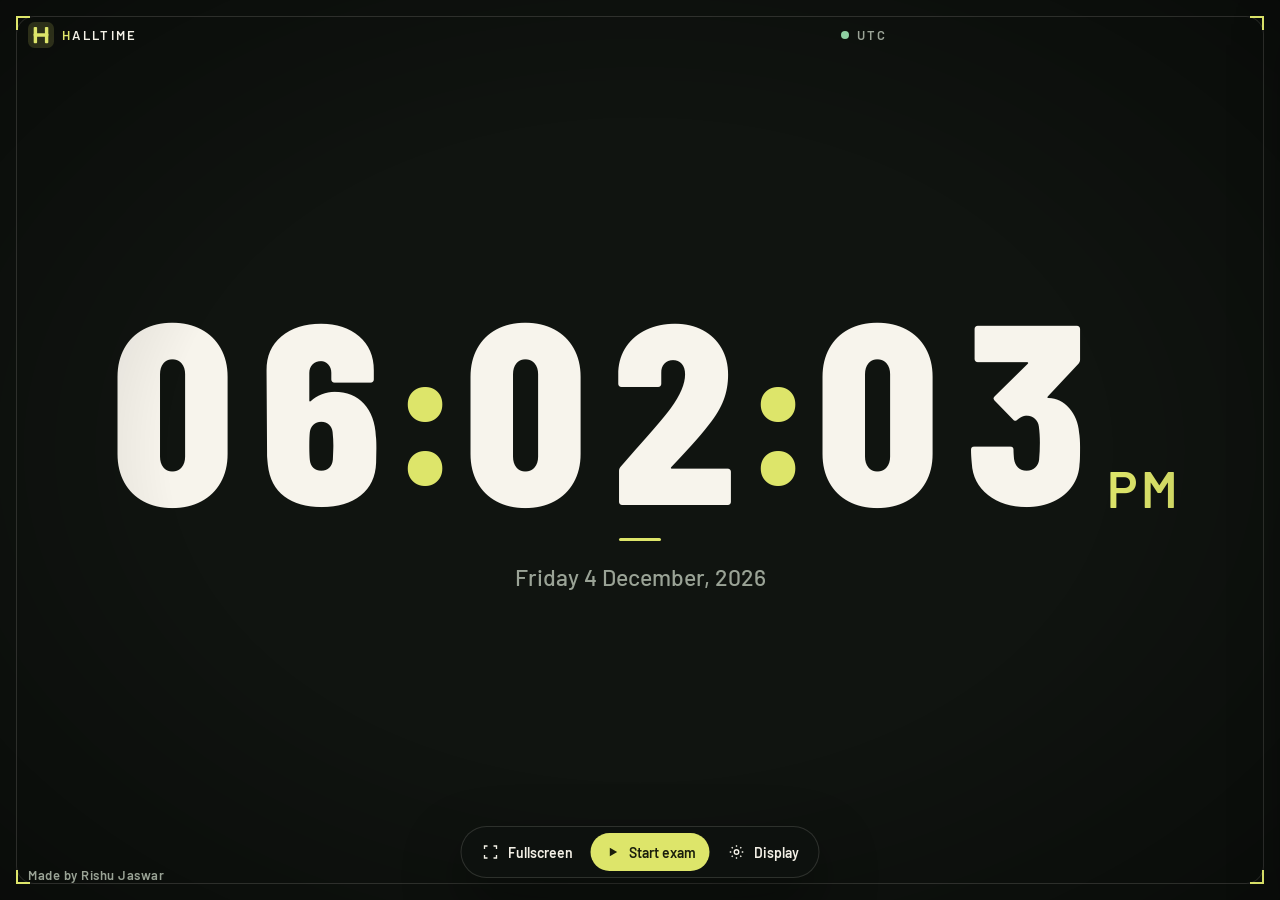
<file: index.html>
<!DOCTYPE html>
<html lang="en" data-theme="blackboard">
<head>
  <meta charset="UTF-8">
  <meta name="viewport" content="width=device-width, initial-scale=1, viewport-fit=cover">
  <meta name="author" content="Rishu Jaswar">
  <title>Digital Clock Online — Fullscreen Exam Hall Clock</title>
  <meta name="description" content="Free digital clock with seconds. Open fullscreen on a classroom projector or exam hall screen. Reading time, writing countdown, and CBSE morning schedule. No login.">
  <meta name="theme-color" id="themeColor" content="#101410">
  <meta name="apple-mobile-web-app-capable" content="yes">
  <meta name="mobile-web-app-capable" content="yes">
  <meta name="apple-mobile-web-app-status-bar-style" content="black-translucent">
  <meta property="og:title" content="Digital Clock Online — Fullscreen Exam Hall Clock">
  <meta property="og:description" content="Free digital clock with seconds for classrooms and exam halls. Fullscreen, reading time, and countdown. No login.">
  <meta property="og:type" content="website">
  <link rel="icon" href="icon.svg" type="image/svg+xml">
  <link rel="apple-touch-icon" href="icon-192.png">
  <link rel="manifest" href="manifest.webmanifest">
  <link rel="preload" href="fonts/barlow-condensed-800.woff2" as="font" type="font/woff2" crossorigin>
  <link rel="preload" href="fonts/barlow-500.woff2" as="font" type="font/woff2" crossorigin>
  <script>
    try {
      var saved = JSON.parse(localStorage.getItem("halltime-v1") || "{}").settings || {};
      var q = new URLSearchParams(location.search);
      var theme = q.get("theme") || saved.theme || "blackboard";
      var themes = ["blackboard", "daylight", "amber", "green", "red"];
      if (themes.indexOf(theme) === -1) theme = "blackboard";
      document.documentElement.setAttribute("data-theme", theme);
      var lang = q.get("lang") || saved.lang || "en";
      document.documentElement.lang = lang === "hi" ? "hi" : "en";
    } catch (e) {}
  </script>
  <style>html{background:#101410}html[data-theme="daylight"]{background:#f3efe4}html[data-theme="amber"]{background:#0c0a07}html[data-theme="green"]{background:#06110b}html[data-theme="red"]{background:#120707}</style>
  <link rel="stylesheet" href="styles.css">
</head>
<body>
  <div class="bezel" aria-hidden="true"><i class="c1"></i><i class="c2"></i><i class="c3"></i><i class="c4"></i></div>
  <header class="top">
    <div class="brand" id="brand">
      <svg class="mark" viewBox="0 0 32 32" aria-hidden="true">
        <rect width="32" height="32" rx="8" fill="currentColor" opacity="0.16"></rect>
        <g fill="currentColor">
          <rect x="7" y="6" width="4.2" height="20" rx="1.2"></rect>
          <rect x="20.8" y="6" width="4.2" height="20" rx="1.2"></rect>
          <rect x="7" y="13.9" width="18" height="4.2" rx="1.2"></rect>
        </g>
      </svg>
      <span class="brand-name" id="brandName">HALLTIME</span>
    </div>
    <div class="school" id="schoolLine"></div>
    <div class="top-right"><span class="pip" id="pip"></span><span id="tzLine">IST</span></div>
  </header>

  <main id="stage">
    <div class="cluster">
      <p class="paper" id="paperLine" hidden></p>
      <p class="kicker" id="kicker" hidden></p>
      <p class="kicker-hi" id="kickerHi" hidden></p>
      <div class="hero" id="hero"></div>
      <p class="hero-sub" id="heroSub" hidden></p>
      <p class="instruction" id="instruction" hidden></p>
      <div class="rule" id="rule"></div>
      <div class="stats" id="stats" hidden></div>
      <p class="date-line" id="dateLine"></p>
      <p class="notice-line" id="noticeLine" hidden></p>
    </div>
  </main>

  <div class="banner" id="banner" hidden></div>
  <div class="progress" id="progress" hidden role="progressbar" aria-valuemin="0" aria-valuemax="100" aria-valuenow="0">
    <span id="progressFill"></span>
  </div>
  <p class="idle-hint" id="idleHint"></p>
  <footer class="maker">Made by Rishu Jaswar</footer>
  <div class="safe-frame" id="safeFrame" aria-hidden="true"><span></span></div>
  <div class="sr-only" id="live" aria-live="polite"></div>

  <div class="dock" id="dock">
    <button type="button" id="btnFull">
      <svg viewBox="0 0 24 24" width="18" height="18" fill="none" stroke="currentColor" stroke-width="1.8" aria-hidden="true"><path d="M8 4H4v4M16 4h4v4M4 16v4h4M20 16v4h-4"></path></svg>
      <span id="fullLabel"></span>
    </button>
    <button type="button" id="btnExam" class="primary">
      <svg viewBox="0 0 24 24" width="16" height="16" fill="currentColor" aria-hidden="true"><path d="M8 5.5v13l11-6.5-11-6.5z"></path></svg>
      <span id="examLabel"></span>
    </button>
    <button type="button" id="btnPause" hidden>
      <span id="pauseLabel"></span>
    </button>
    <button type="button" id="btnAdd" hidden><span id="addLabel"></span></button>
    <button type="button" id="btnDisplay">
      <svg viewBox="0 0 24 24" width="18" height="18" fill="none" stroke="currentColor" stroke-width="1.8" aria-hidden="true"><circle cx="12" cy="12" r="3"></circle><path d="M12 3v2M12 19v2M3 12h2M19 12h2M5.6 5.6l1.4 1.4M17 17l1.4 1.4M18.4 5.6 17 7M7 17l-1.4 1.4"></path></svg>
      <span id="displayLabel"></span>
    </button>
  </div>

  <div class="scrim" id="scrim" hidden></div>
  <aside class="sheet" id="sheet" aria-hidden="true">
    <div class="sheet-head">
      <h2 id="sheetTitle"></h2>
      <button type="button" class="icon-btn" id="sheetClose" aria-label="Close">×</button>
    </div>
    <div class="sheet-scroll">
      <div id="panelStart">
        <div class="quick">
          <button type="button" id="q1h"><span data-i18n="q1h"></span><small data-i18n="q1hSub"></small></button>
          <button type="button" id="q3h"><span data-i18n="q3h"></span><small data-i18n="q3hSub"></small></button>
          <button type="button" id="qCbse"><span data-i18n="qCbse"></span><small data-i18n="qCbseSub"></small></button>
        </div>
        <p class="or" data-i18n="orSet"></p>
        <label class="field">
          <span data-i18n="school"></span>
          <input id="schoolInputStart" type="text" maxlength="60" autocomplete="organization">
        </label>
        <label class="field">
          <span data-i18n="paper"></span>
          <input id="paperInput" type="text" maxlength="80" autocomplete="off">
        </label>
        <div class="segctrl" id="scheduleToggle">
          <button type="button" id="scheduleNow" class="on" aria-pressed="true" data-i18n="startNow"></button>
          <button type="button" id="scheduleTimed" aria-pressed="false" data-i18n="setTimes"></button>
        </div>
        <div id="nowFields">
          <p class="group-label" data-i18n="reading"></p>
          <div class="chips" id="readingChips">
            <button type="button" data-min="0"></button>
            <button type="button" data-min="5"></button>
            <button type="button" data-min="10"></button>
            <button type="button" data-min="15" class="on" aria-pressed="true"></button>
            <button type="button" data-min="20"></button>
          </div>
          <p class="group-label" data-i18n="writingDur" style="margin-top:14px"></p>
          <div class="chips" id="writingChips">
            <button type="button" data-min="45"></button>
            <button type="button" data-min="60"></button>
            <button type="button" data-min="90"></button>
            <button type="button" data-min="120"></button>
            <button type="button" data-min="150"></button>
            <button type="button" data-min="180" class="on" aria-pressed="true"></button>
          </div>
          <div class="custom-line">
            <label for="writingCustom" data-i18n="customMin"></label>
            <input id="writingCustom" type="number" inputmode="numeric" min="5" max="360" step="5" placeholder="—">
          </div>
        </div>
        <div id="timedFields" hidden>
          <p class="hint" data-i18n="timeHint"></p>
          <label class="checkline">
            <input type="checkbox" id="useReading" checked>
            <span data-i18n="includeReading"></span>
          </label>
          <label class="field" id="readingTimeField">
            <span data-i18n="readingStarts"></span>
            <input type="time" id="readingAt" value="10:15">
          </label>
          <label class="field">
            <span data-i18n="writingStarts"></span>
            <input type="time" id="writingAt" value="10:30">
          </label>
          <label class="field">
            <span data-i18n="writingEnds"></span>
            <input type="time" id="endAt" value="13:30">
          </label>
        </div>
        <p class="group-label" data-i18n="extra" style="margin-top:16px"></p>
        <div class="extra-row">
          <button type="button" class="stepper" id="extraMinus" aria-label="-5">−</button>
          <input id="extraInput" type="number" inputmode="numeric" min="0" max="180" value="0">
          <span data-i18n="minutes"></span>
          <button type="button" class="stepper" id="extraPlus" aria-label="+5">+</button>
        </div>
        <div class="chips" id="extraChips">
          <button type="button" data-extra="0">0</button>
          <button type="button" data-extra="15">+15</button>
          <button type="button" data-extra="20">+20</button>
          <button type="button" data-extra="30">+30</button>
          <button type="button" data-extra="60">+60</button>
          <button type="button" data-extra="25%">+25%</button>
          <button type="button" data-extra="50%">+50%</button>
        </div>
        <p class="hint" data-i18n="extraHint"></p>
        <label class="checkline">
          <input type="checkbox" id="bellsOn" checked>
          <span data-i18n="bells"></span>
        </label>
        <p class="hint" data-i18n="bellsHint"></p>
        <p class="hint" id="modeHint"></p>
      </div>

      <div id="panelRunning" hidden>
        <div class="status-card">
          <span class="ctrl-phase" id="ctrlPhase"></span>
          <span class="ctrl-remain" id="ctrlRemain">00:00:00</span>
        </div>
        <label class="field">
          <span data-i18n="paper"></span>
          <input id="ctrlPaper" type="text" maxlength="80" autocomplete="off">
        </label>
        <p class="group-label" data-i18n="addTime"></p>
        <div class="chips" id="addChips">
          <button type="button" data-add="5">+5</button>
          <button type="button" data-add="10">+10</button>
          <button type="button" data-add="15">+15</button>
          <button type="button" data-add="30">+30</button>
        </div>
        <div class="extra-row" style="margin-top:10px">
          <input id="addCustom" type="number" inputmode="numeric" min="1" max="60" value="5">
          <button type="button" class="btn ghost" id="btnAddCustom" data-i18n="addCustom"></button>
        </div>
        <div class="stack">
          <button type="button" class="btn ghost" id="btnPause2"></button>
          <button type="button" class="btn ghost" id="btnTest" data-i18n="testBell"></button>
          <button type="button" class="btn danger" id="btnEnd" data-i18n="endYes"></button>
        </div>
      </div>

      <div id="panelDisplay" hidden>
        <p class="group-label" data-i18n="theme"></p>
        <div class="swatches" id="themeSwatches">
          <button type="button" class="swatch" data-theme="blackboard"><i></i><span data-i18n="blackboard"></span></button>
          <button type="button" class="swatch" data-theme="daylight"><i></i><span data-i18n="daylight"></span></button>
          <button type="button" class="swatch" data-theme="amber"><i></i><span data-i18n="amber"></span></button>
          <button type="button" class="swatch" data-theme="green"><i></i><span data-i18n="green"></span></button>
          <button type="button" class="swatch" data-theme="red"><i></i><span data-i18n="red"></span></button>
        </div>
        <p class="hint" data-i18n="themeHint"></p>

        <p class="group-label" data-i18n="digits" style="margin-top:16px"></p>
        <div class="choice" id="digitChoice">
          <button type="button" id="digitPlain" data-i18n="plain"></button>
          <button type="button" id="digitLed" data-i18n="led"></button>
        </div>
        <p class="hint" data-i18n="digitHint"></p>

        <p class="group-label" data-i18n="clock" style="margin-top:16px"></p>
        <div class="choice" id="hourChoice">
          <button type="button" id="hour12" data-i18n="h12"></button>
          <button type="button" id="hour24" data-i18n="h24"></button>
        </div>
        <label class="checkline"><input type="checkbox" id="optSeconds"><span data-i18n="seconds"></span></label>
        <label class="checkline"><input type="checkbox" id="optBlink"><span data-i18n="blink"></span></label>
        <label class="checkline"><input type="checkbox" id="optDate"><span data-i18n="showDate"></span></label>
        <label class="checkline"><input type="checkbox" id="optBilingual"><span data-i18n="bilingual"></span></label>

        <p class="group-label" data-i18n="language" style="margin-top:8px"></p>
        <div class="choice" id="langChoice">
          <button type="button" id="langEn">English</button>
          <button type="button" id="langHi">हिन्दी</button>
        </div>

        <label class="field" style="margin-top:16px">
          <span data-i18n="school"></span>
          <input id="schoolInput" type="text" maxlength="60" autocomplete="organization">
        </label>
        <label class="field">
          <span data-i18n="notice"></span>
          <input id="noticeInput" type="text" maxlength="90" autocomplete="off">
        </label>
        <label class="field">
          <span data-i18n="brand"></span>
          <input id="brandInput" type="text" maxlength="16" autocomplete="off">
        </label>
        <label class="checkline"><input type="checkbox" id="optHideBrand"><span data-i18n="hideBrand"></span></label>

        <p class="group-label" data-i18n="sound" style="margin-top:8px"></p>
        <label class="checkline"><input type="checkbox" id="optSound"><span data-i18n="bells"></span></label>
        <div class="choice" id="volChoice">
          <button type="button" id="volQuiet" data-i18n="quiet"></button>
          <button type="button" id="volRoom" data-i18n="room"></button>
          <button type="button" id="volLoud" data-i18n="loud"></button>
        </div>
        <div class="block">
          <label class="checkline"><input type="checkbox" id="bellReading"><span data-i18n="bellReading"></span></label>
          <label class="checkline"><input type="checkbox" id="bellStart"><span data-i18n="bellStart"></span></label>
          <label class="checkline"><input type="checkbox" id="bellHourly"><span data-i18n="bellHourly"></span></label>
          <label class="checkline"><input type="checkbox" id="bell15"><span data-i18n="bell15"></span></label>
          <label class="checkline"><input type="checkbox" id="bell5"><span data-i18n="bell5"></span></label>
          <label class="checkline"><input type="checkbox" id="bellEnd"><span data-i18n="bellEnd"></span></label>
          <button type="button" class="btn ghost" id="btnTest2" data-i18n="testBell"></button>
        </div>
        <p class="hint" data-i18n="deviceNote"></p>
        <p class="hint"><strong id="deviceTime"></strong></p>

        <p class="group-label" data-i18n="shortcuts" style="margin-top:16px"></p>
        <ul class="shorts">
          <li><kbd>F</kbd><span data-i18n="scF"></span></li>
          <li><kbd>E</kbd><span data-i18n="scE"></span></li>
          <li><kbd>D</kbd><span data-i18n="scD"></span></li>
          <li><kbd>Space</kbd><span data-i18n="scSpace"></span></li>
          <li><kbd>+</kbd><span data-i18n="scPlus"></span></li>
          <li><kbd>T</kbd><span data-i18n="scT"></span></li>
          <li><kbd>L</kbd><span data-i18n="scL"></span></li>
          <li><kbd>M</kbd><span data-i18n="scM"></span></li>
          <li><kbd>Esc</kbd><span data-i18n="scEsc"></span></li>
        </ul>

        <div class="block" id="shareBox">
          <p class="group-label" data-i18n="share"></p>
          <div class="share">
            <input id="shareUrl" type="text" readonly>
            <button type="button" class="btn ghost" id="btnCopy" data-i18n="copy"></button>
          </div>
          <p class="hint" data-i18n="shareHint"></p>
        </div>
        <p class="hint" data-i18n="offline"></p>
        <p class="hint" data-i18n="installHint"></p>
        <p class="maker-note">Made by Rishu Jaswar</p>
      </div>
    </div>
    <footer class="sheet-foot" id="sheetFoot">
      <p class="group-label" data-i18n="onTheBoard"></p>
      <p class="summary" id="planSummary"></p>
      <p class="error" id="planError" hidden></p>
      <div class="sheet-actions">
        <button type="button" class="btn ghost" id="examCancel" data-i18n="cancel"></button>
        <button type="button" class="btn primary" id="examBegin" data-i18n="begin"></button>
      </div>
    </footer>
  </aside>

  <div class="dialog" id="dialog" aria-hidden="true">
    <article role="alertdialog" aria-labelledby="dialogText">
      <p id="dialogText"></p>
      <div class="dialog-actions">
        <button type="button" class="btn ghost" id="dialogKeep"></button>
        <button type="button" class="btn danger" id="dialogEnd"></button>
      </div>
    </article>
  </div>

  <script src="app.js"></script>
</body>
</html>
</file>
<file: styles.css>
@font-face {
  font-family: "Barlow Condensed";
  src: url("fonts/barlow-condensed-800.woff2") format("woff2");
  font-weight: 800;
  font-style: normal;
  font-display: swap;
}
@font-face {
  font-family: "Barlow Condensed";
  src: url("fonts/barlow-condensed-700.woff2") format("woff2");
  font-weight: 700;
  font-style: normal;
  font-display: swap;
}
@font-face {
  font-family: "Barlow";
  src: url("fonts/barlow-400.woff2") format("woff2");
  font-weight: 400;
  font-style: normal;
  font-display: swap;
}
@font-face {
  font-family: "Barlow";
  src: url("fonts/barlow-500.woff2") format("woff2");
  font-weight: 500;
  font-style: normal;
  font-display: swap;
}
@font-face {
  font-family: "Barlow";
  src: url("fonts/barlow-600.woff2") format("woff2");
  font-weight: 600;
  font-style: normal;
  font-display: swap;
}
@font-face {
  font-family: "Noto Sans Devanagari";
  src: url("fonts/noto-devanagari-500.woff2") format("woff2");
  font-weight: 500;
  font-style: normal;
  font-display: swap;
}
@font-face {
  font-family: "Noto Sans Devanagari";
  src: url("fonts/noto-devanagari-600.woff2") format("woff2");
  font-weight: 600;
  font-style: normal;
  font-display: swap;
}
@font-face {
  font-family: "Noto Sans Devanagari";
  src: url("fonts/noto-devanagari-600.woff2") format("woff2");
  font-weight: 700;
  font-style: normal;
  font-display: swap;
}

:root,
html[data-theme="blackboard"] {
  --bg: #101410;
  --bg-2: #171c18;
  --panel: #1b211d;
  --text: #f4f1e7;
  --muted: #9aa396;
  --line: rgba(244, 241, 231, 0.14);
  --field: #121714;
  --accent: #dde56a;
  --accent-ink: #1a1e0c;
  --ok: #8fd0a2;
  --warn: #e6b15c;
  --danger: #ef7d64;
  --hero: #f7f4ec;
  --glow: transparent;
  --seg-off: rgba(247, 244, 236, 0.1);
  --vignette: rgba(0, 0, 0, 0.38);
  --dock: rgba(14, 18, 15, 0.92);
  --dock-text: #f4f1e7;
  --shadow: 0 24px 60px rgba(0, 0, 0, 0.38);
  color-scheme: dark;
}
html[data-theme="daylight"] {
  --bg: #f3efe4;
  --bg-2: #e7e1d4;
  --panel: #faf7f0;
  --text: #1c1a16;
  --muted: #6d685e;
  --line: rgba(28, 26, 22, 0.14);
  --field: #fffdf8;
  --accent: #1d6a43;
  --accent-ink: #f6f3ea;
  --ok: #1d6a43;
  --warn: #8a5a10;
  --danger: #a33b24;
  --hero: #1a1814;
  --glow: transparent;
  --seg-off: rgba(26, 24, 20, 0.12);
  --vignette: rgba(90, 70, 30, 0.08);
  --dock: rgba(28, 26, 22, 0.92);
  --dock-text: #f6f3ea;
  --shadow: 0 18px 50px rgba(60, 40, 10, 0.14);
  color-scheme: light;
}
html[data-theme="amber"] {
  --bg: #0c0a07;
  --bg-2: #16120c;
  --panel: #17140f;
  --text: #f6e6cc;
  --muted: #b59a74;
  --line: rgba(255, 176, 58, 0.2);
  --field: #100e0a;
  --accent: #ffb03a;
  --accent-ink: #1a1206;
  --ok: #ffb03a;
  --warn: #ffc56a;
  --danger: #ff6a3d;
  --hero: #ffb03a;
  --glow: rgba(255, 160, 40, 0.55);
  --seg-off: rgba(255, 176, 58, 0.13);
  --vignette: rgba(0, 0, 0, 0.5);
  --dock: rgba(12, 10, 7, 0.92);
  --dock-text: #f6e6cc;
  --shadow: 0 24px 60px rgba(0, 0, 0, 0.45);
  color-scheme: dark;
}
html[data-theme="green"] {
  --bg: #06110b;
  --bg-2: #0c1810;
  --panel: #0e1812;
  --text: #e5ffe4;
  --muted: #8fb896;
  --line: rgba(140, 230, 120, 0.18);
  --field: #08140c;
  --accent: #c6f56a;
  --accent-ink: #102006;
  --ok: #8ee87a;
  --warn: #d6ff4a;
  --danger: #ff9a72;
  --hero: #8ee87a;
  --glow: rgba(110, 230, 90, 0.4);
  --seg-off: rgba(142, 232, 122, 0.12);
  --vignette: rgba(0, 0, 0, 0.5);
  --dock: rgba(6, 17, 11, 0.92);
  --dock-text: #e5ffe4;
  --shadow: 0 24px 60px rgba(0, 0, 0, 0.45);
  color-scheme: dark;
}
html[data-theme="red"] {
  --bg: #120707;
  --bg-2: #1c0c0c;
  --panel: #1c0e0e;
  --text: #ffe6e1;
  --muted: #c9a09a;
  --line: rgba(255, 90, 70, 0.2);
  --field: #160909;
  --accent: #ff5d48;
  --accent-ink: #2a0906;
  --ok: #ffb0a4;
  --warn: #ffb08a;
  --danger: #ff5d48;
  --hero: #ff5d48;
  --glow: rgba(255, 70, 50, 0.4);
  --seg-off: rgba(255, 93, 72, 0.14);
  --vignette: rgba(0, 0, 0, 0.5);
  --dock: rgba(18, 7, 7, 0.92);
  --dock-text: #ffe6e1;
  --shadow: 0 24px 60px rgba(0, 0, 0, 0.45);
  color-scheme: dark;
}

* { box-sizing: border-box; }
html, body {
  margin: 0;
  height: 100%;
  background: var(--bg);
  color: var(--text);
}
body {
  font-family: "Barlow", "Noto Sans Devanagari", "Nirmala UI", sans-serif;
  font-weight: 500;
  font-size: 16px;
  line-height: 1.4;
  overflow: hidden;
  user-select: none;
  -webkit-font-smoothing: antialiased;
  text-rendering: optimizeLegibility;
}
button, input { font-family: inherit; color: inherit; }
button { cursor: pointer; }
input, textarea { user-select: text; }
::selection { background: var(--accent); color: var(--accent-ink); }
:focus-visible { outline: 2px solid var(--accent); outline-offset: 2px; }

body.hide-cursor, body.hide-cursor * { cursor: none !important; }

html::before {
  content: "";
  position: fixed;
  top: 0; left: 0; right: 0;
  height: 5px;
  background: transparent;
  z-index: 60;
}
html[data-phase="reading"]::before { background: var(--accent); }
html[data-phase="writing"]::before { background: var(--ok); }
html[data-phase="warn"]::before { background: var(--warn); }
html[data-phase="danger"]::before,
html[data-phase="up"]::before { background: var(--danger); }
html[data-phase="paused"]::before { background: var(--warn); }
html[data-phase="waiting"]::before { background: var(--accent); }

body::after {
  content: "";
  position: fixed;
  inset: 0;
  pointer-events: none;
  z-index: 2;
  background: radial-gradient(ellipse at center, transparent 52%, var(--vignette) 100%);
}

.bezel {
  position: fixed;
  inset: 16px;
  border: 1px solid var(--line);
  border-radius: 18px;
  pointer-events: none;
  z-index: 4;
}
.bezel i {
  position: absolute;
  width: 14px;
  height: 14px;
  border: 2px solid var(--accent);
}
.bezel .c1 { top: -1px; left: -1px; border-right: 0; border-bottom: 0; }
.bezel .c2 { top: -1px; right: -1px; border-left: 0; border-bottom: 0; }
.bezel .c3 { bottom: -1px; left: -1px; border-right: 0; border-top: 0; }
.bezel .c4 { bottom: -1px; right: -1px; border-left: 0; border-top: 0; }

.top {
  position: absolute;
  top: 22px;
  left: 28px;
  right: 28px;
  z-index: 10;
  display: grid;
  grid-template-columns: minmax(0, 1fr) minmax(0, 1.4fr) minmax(0, 1fr);
  align-items: center;
  gap: 12px;
  pointer-events: none;
}
.brand {
  display: flex;
  align-items: center;
  gap: 8px;
  min-width: 0;
  color: var(--accent);
}
.brand[hidden] { display: none; }
.mark { width: 26px; height: 26px; flex: none; }
.brand-name {
  color: var(--text);
  font-size: 13px;
  font-weight: 600;
  letter-spacing: 0.18em;
  white-space: nowrap;
  overflow: hidden;
  text-overflow: ellipsis;
}
.brand-name b { color: var(--accent); font-weight: 700; }
.school {
  text-align: center;
  font-size: clamp(15px, 1.6vw, 26px);
  font-weight: 600;
  letter-spacing: 0.03em;
  white-space: nowrap;
  overflow: hidden;
  text-overflow: ellipsis;
}
.school:empty { display: none; }
.top-right {
  justify-self: end;
  display: flex;
  align-items: center;
  gap: 8px;
  color: var(--muted);
  font-size: 13px;
  font-weight: 600;
  letter-spacing: 0.16em;
}
.pip {
  width: 8px;
  height: 8px;
  border-radius: 50%;
  background: var(--ok);
  box-shadow: 0 0 0 0 transparent;
}
.pip.tick { animation: pip 0.45s ease-out; }
@keyframes pip {
  from { box-shadow: 0 0 0 0 var(--ok); }
  to { box-shadow: 0 0 0 8px transparent; }
}

main {
  min-height: 100vh;
  min-height: 100dvh;
  display: flex;
  align-items: center;
  justify-content: center;
  padding: max(84px, 8vh) 5vw max(92px, 10vh);
  transition: padding 0.38s cubic-bezier(0.2, 0.7, 0.2, 1);
}
body.sheet-open main { padding-right: min(520px, 46vw); }
@media (max-width: 860px) {
  body.sheet-open main { padding-right: 5vw; }
}
.cluster {
  width: 100%;
  display: flex;
  flex-direction: column;
  align-items: center;
  text-align: center;
}
.paper {
  margin: 0 0 8px;
  max-width: 92vw;
  font-size: clamp(18px, 2.3vw, 38px);
  font-weight: 600;
  letter-spacing: 0.01em;
  text-wrap: balance;
}
.paper[hidden] { display: none; }
.kicker {
  margin: 0 0 0.35em;
  min-height: 0;
  font-size: clamp(14px, 1.7vw, 24px);
  font-weight: 600;
  letter-spacing: 0.22em;
  text-transform: uppercase;
  color: var(--muted);
}
.kicker[hidden] { display: none; }
.kicker-hi {
  margin: -0.15em 0 0.55em;
  font-size: clamp(15px, 1.6vw, 24px);
  font-weight: 600;
  color: var(--muted);
}
.kicker-hi[hidden] { display: none; }
html[data-phase="reading"] .kicker,
html[data-phase="waiting"] .kicker { color: var(--accent); }
html[data-phase="writing"] .kicker { color: var(--ok); }
html[data-phase="warn"] .kicker { color: var(--warn); }
html[data-phase="danger"] .kicker,
html[data-phase="up"] .kicker { color: var(--danger); }
html[data-phase="paused"] .kicker { color: var(--warn); }
html[data-phase="paused"] .kicker { font-size: clamp(22px, 3vw, 44px); }
html[data-phase="up"] .kicker { font-size: clamp(32px, 5.2vw, 76px); letter-spacing: 0.14em; }
html[lang="hi"] .kicker,
html[lang="hi"] .stat span,
html[lang="hi"] .group-label,
html[lang="hi"] .field > span,
html[lang="hi"] .or {
  letter-spacing: 0;
  text-transform: none;
}
html[lang="hi"] .kicker { font-size: clamp(16px, 2vw, 30px); }
html[lang="hi"][data-phase="up"] .kicker { font-size: clamp(28px, 4.4vw, 64px); }

.hero {
  font-family: "Barlow Condensed", "Arial Narrow", sans-serif;
  font-weight: 800;
  font-size: min(20vw, 36vh);
  line-height: 1;
  color: var(--hero);
  max-width: 100%;
}
body.is-exam .hero { font-size: min(19vw, 32vh); }
body.no-seconds:not(.is-exam) .hero { font-size: min(28vw, 48vh); }
body.segments .hero { font-size: min(16vw, 28vh); }
body.segments.is-exam .hero { font-size: min(14vw, 24vh); }
html[data-theme="amber"] .hero,
html[data-theme="green"] .hero,
html[data-theme="red"] .hero {
  text-shadow: 0 0 18px var(--glow);
}

.face {
  display: flex;
  align-items: center;
  justify-content: center;
}
.plain-digit {
  width: 0.58em;
  height: 0.86em;
  line-height: 0.82;
  text-align: center;
  font-variant-numeric: tabular-nums;
}
.colon {
  width: 0.28em;
  text-align: center;
  color: var(--accent);
  line-height: 0.72;
  font-size: 0.78em;
}
.colon.dim { opacity: 0.45; }
.ampm {
  align-self: flex-end;
  margin: 0 0 0.1em 0.12em;
  font-family: "Barlow", "Noto Sans Devanagari", sans-serif;
  font-weight: 600;
  font-size: 0.2em;
  line-height: 1;
  letter-spacing: 0.08em;
  color: var(--accent);
}
.ampm[hidden] { display: none; }

.seg-digit {
  position: relative;
  width: 0.82em;
  height: 1.42em;
  display: inline-block;
}
.seg {
  position: absolute;
  background: var(--seg-off);
  display: block;
}
.seg.on {
  background: var(--hero);
  box-shadow: 0 0 8px var(--glow);
}
.seg.h {
  height: 0.1em;
  width: 0.54em;
  left: 0.14em;
  clip-path: polygon(12% 0, 88% 0, 100% 50%, 88% 100%, 12% 100%, 0 50%);
}
.seg.a { top: 0.02em; }
.seg.g { top: 0.66em; }
.seg.d { top: 1.3em; }
.seg.v {
  width: 0.1em;
  height: 0.56em;
  clip-path: polygon(0 12%, 50% 0, 100% 12%, 100% 88%, 50% 100%, 0 88%);
}
.seg.f { left: 0.06em; top: 0.1em; }
.seg.b { right: 0.06em; top: 0.1em; }
.seg.e { left: 0.06em; top: 0.76em; }
.seg.c { right: 0.06em; top: 0.76em; }
.colon-seg {
  position: relative;
  width: 0.34em;
  height: 1.42em;
}
.colon-seg i {
  position: absolute;
  left: 0.11em;
  width: 0.12em;
  height: 0.12em;
  border-radius: 50%;
  background: var(--hero);
  box-shadow: 0 0 8px var(--glow);
}
.colon-seg i:first-child { top: 0.38em; }
.colon-seg i:last-child { top: 0.9em; }
.colon-seg.dim i { opacity: 0.28; }

.hero-sub {
  margin: 12px 0 0;
  font-size: clamp(15px, 1.8vw, 26px);
  font-weight: 600;
  letter-spacing: 0.12em;
  text-transform: uppercase;
  color: var(--muted);
}
.hero-sub[hidden] { display: none; }
html[lang="hi"] .hero-sub { letter-spacing: 0; text-transform: none; }
.instruction {
  margin: 12px 0 0;
  max-width: 34em;
  font-size: clamp(18px, 2.1vw, 32px);
  font-weight: 600;
  text-wrap: balance;
  white-space: pre-line;
}
.instruction[hidden] { display: none; }
html[data-phase="reading"] .instruction { color: var(--accent); }
html[data-phase="up"] .instruction { color: var(--danger); }
html[data-phase="paused"] .instruction { color: var(--warn); }
html[data-phase="warn"] .instruction,
html[data-phase="danger"] .instruction { color: var(--warn); }

.rule {
  width: 42px;
  height: 3px;
  margin: 20px auto 14px;
  border-radius: 2px;
  background: var(--accent);
}
.rule[hidden] { display: none; }

.stats {
  display: flex;
  flex-wrap: wrap;
  justify-content: center;
  margin-top: 8px;
}
.stats[hidden] { display: none; }
.stat { padding: 0 26px; text-align: center; }
.stat + .stat { border-left: 1px solid var(--line); }
.stat span {
  display: block;
  margin-bottom: 4px;
  font-size: 11px;
  font-weight: 600;
  letter-spacing: 0.16em;
  text-transform: uppercase;
  color: var(--muted);
}
.stat b {
  display: block;
  font-family: "Barlow Condensed", "Arial Narrow", sans-serif;
  font-weight: 700;
  font-size: clamp(26px, 3.5vw, 48px);
  letter-spacing: 0.03em;
  line-height: 0.95;
  font-variant-numeric: tabular-nums;
}
.stat.accent b { color: var(--accent); }
.date-line {
  margin: 6px 0 0;
  font-size: clamp(16px, 1.8vw, 28px);
  font-weight: 500;
  color: var(--muted);
}
.date-line[hidden] { display: none; }
.notice-line {
  margin: 8px 0 0;
  max-width: 40em;
  font-size: clamp(14px, 1.4vw, 22px);
  font-weight: 600;
}
.notice-line[hidden] { display: none; }

.banner {
  position: fixed;
  top: 76px;
  left: 50%;
  transform: translateX(-50%);
  z-index: 25;
  max-width: min(92vw, 760px);
  padding: 12px 22px;
  border-radius: 999px;
  background: var(--text);
  color: var(--bg);
  font-size: clamp(16px, 2vw, 28px);
  font-weight: 600;
  text-align: center;
  box-shadow: var(--shadow);
}
.banner[hidden] { display: none; }
.banner.warn { background: var(--warn); color: #1a1206; }
.banner.danger { background: var(--danger); color: #1a0a06; }
.banner.accent { background: var(--accent); color: var(--accent-ink); }

.progress {
  position: fixed;
  left: 0; right: 0; bottom: 0;
  height: 6px;
  background: var(--line);
  z-index: 12;
}
.progress[hidden] { display: none; }
.progress span {
  display: block;
  height: 100%;
  width: 0;
  background: var(--ok);
}
.progress[data-tone="accent"] span { background: var(--accent); }
.progress[data-tone="ok"] span { background: var(--ok); }
.progress[data-tone="warn"] span { background: var(--warn); }
.progress[data-tone="danger"] span { background: var(--danger); }

.idle-hint {
  position: fixed;
  left: 50%;
  bottom: 22px;
  transform: translateX(-50%);
  z-index: 16;
  margin: 0;
  color: var(--muted);
  font-size: 13px;
  letter-spacing: 0.04em;
  white-space: nowrap;
  pointer-events: none;
  transition: opacity 0.3s;
}
.maker {
  position: fixed;
  left: 28px;
  bottom: 16px;
  z-index: 14;
  margin: 0;
  color: var(--muted);
  font-size: 13px;
  font-weight: 600;
  letter-spacing: 0.04em;
  pointer-events: none;
}
.maker-note {
  margin: 22px 0 0;
  color: var(--muted);
  font-size: 13px;
  font-weight: 600;
}
.idle-hint[hidden] { display: none; }

.safe-frame {
  position: fixed;
  top: 70px;
  right: 28px;
  bottom: 86px;
  left: 28px;
  border: 2px dashed var(--accent);
  border-radius: 12px;
  z-index: 6;
  pointer-events: none;
  opacity: 0;
  transition: opacity 0.4s;
}
.safe-frame.show { opacity: 0.7; }
.safe-frame span {
  position: absolute;
  bottom: 10px;
  left: 50%;
  transform: translateX(-50%);
  padding: 2px 10px;
  background: var(--bg);
  font-size: 12px;
  font-weight: 600;
  letter-spacing: 0.14em;
  text-transform: uppercase;
  color: var(--accent);
  white-space: nowrap;
}

.dock {
  position: fixed;
  left: 50%;
  bottom: 22px;
  z-index: 20;
  display: flex;
  flex-wrap: wrap;
  justify-content: center;
  gap: 4px;
  max-width: calc(100% - 24px);
  padding: 6px;
  border: 1px solid var(--line);
  border-radius: 999px;
  background: var(--dock);
  color: var(--dock-text);
  box-shadow: var(--shadow);
  transform: translateX(-50%) translateY(10px);
  opacity: 0;
  pointer-events: none;
  transition: opacity 0.28s ease, transform 0.28s ease;
}
.dock.show {
  opacity: 1;
  transform: translateX(-50%) translateY(0);
  pointer-events: auto;
}
.dock button {
  display: inline-flex;
  align-items: center;
  gap: 8px;
  border: 0;
  border-radius: 999px;
  background: transparent;
  color: var(--dock-text);
  padding: 10px 14px;
  font-size: 14px;
  font-weight: 600;
  white-space: nowrap;
}
.dock button[hidden] { display: none; }
.dock button:hover { background: rgba(255, 255, 255, 0.08); }
.dock button.primary { background: var(--accent); color: var(--accent-ink); }
.dock button.primary:hover { filter: brightness(1.06); }
.dock svg { display: block; flex: none; }

.scrim {
  position: fixed;
  inset: 0;
  z-index: 30;
  background: transparent;
  opacity: 0;
  pointer-events: none;
}
.scrim.show { opacity: 1; pointer-events: auto; }

.sheet {
  position: fixed;
  top: 0;
  right: 0;
  z-index: 40;
  width: min(480px, 100%);
  height: 100%;
  display: flex;
  flex-direction: column;
  background: var(--panel);
  color: var(--text);
  border-left: 1px solid var(--line);
  box-shadow: var(--shadow);
  transform: translateX(104%);
  transition: transform 0.38s cubic-bezier(0.2, 0.7, 0.2, 1);
}
.sheet.open { transform: none; }
.sheet-head {
  display: flex;
  align-items: center;
  justify-content: space-between;
  gap: 12px;
  padding: 20px 22px 8px;
}
.sheet-head h2 {
  margin: 0;
  font-size: 28px;
  font-weight: 600;
  letter-spacing: -0.03em;
}
html[lang="hi"] .sheet-head h2 { letter-spacing: 0; font-size: 26px; }
.icon-btn {
  width: 40px;
  height: 40px;
  border-radius: 50%;
  border: 1px solid var(--line);
  background: transparent;
  font-size: 24px;
  line-height: 1;
}
.sheet-scroll {
  flex: 1;
  overflow: auto;
  padding: 8px 22px 20px;
}
.sheet-foot {
  border-top: 1px solid var(--line);
  padding: 14px 22px 18px;
  background: var(--panel);
}
.sheet-foot[hidden] { display: none; }
.sheet-actions, .dialog-actions { display: flex; gap: 8px; }

.group-label, .field > span {
  display: block;
  margin: 0 0 8px;
  font-size: 11px;
  font-weight: 600;
  letter-spacing: 0.16em;
  text-transform: uppercase;
  color: var(--muted);
}
.field { display: flex; flex-direction: column; margin: 0 0 14px; }
.block { margin: 16px 0; }
.hint {
  margin: 6px 0 0;
  color: var(--muted);
  font-size: 13px;
  line-height: 1.45;
  font-weight: 500;
}
input[type="text"],
input[type="number"],
input[type="time"],
input[type="url"] {
  width: 100%;
  border: 1px solid var(--line);
  border-radius: 10px;
  background: var(--field);
  color: var(--text);
  font-size: 16px;
  font-weight: 500;
  padding: 12px;
}
input[type="number"] { -moz-appearance: textfield; appearance: textfield; }
input[type="number"]::-webkit-outer-spin-button,
input[type="number"]::-webkit-inner-spin-button { -webkit-appearance: none; margin: 0; }
.checkline {
  display: flex;
  align-items: flex-start;
  gap: 10px;
  margin: 10px 0;
  font-size: 15px;
  font-weight: 500;
}
.checkline input { width: 18px; height: 18px; margin-top: 2px; accent-color: var(--accent); flex: none; }

.quick { display: grid; gap: 8px; margin-bottom: 4px; }
.quick button {
  text-align: left;
  padding: 12px 14px;
  border-radius: 12px;
  border: 1px solid var(--line);
  background: var(--field);
  font-weight: 600;
  font-size: 15px;
}
.quick button small {
  display: block;
  margin-top: 2px;
  font-weight: 500;
  color: var(--muted);
  font-size: 13px;
}
.quick button:hover { border-color: var(--accent); }
.or {
  display: flex;
  align-items: center;
  gap: 10px;
  margin: 16px 0;
  color: var(--muted);
  font-size: 12px;
  font-weight: 600;
  letter-spacing: 0.14em;
  text-transform: uppercase;
}
.or::before, .or::after {
  content: "";
  flex: 1;
  height: 1px;
  background: var(--line);
}
.segctrl {
  display: grid;
  grid-template-columns: 1fr 1fr;
  gap: 4px;
  padding: 4px;
  margin: 0 0 14px;
  border-radius: 12px;
  background: var(--field);
}
.segctrl button {
  border: 0;
  border-radius: 9px;
  background: transparent;
  color: var(--muted);
  font-weight: 600;
  padding: 11px 8px;
}
.segctrl button.on { background: var(--accent); color: var(--accent-ink); }
.chips { display: flex; flex-wrap: wrap; gap: 8px; }
.chips button {
  border: 1px solid var(--line);
  border-radius: 999px;
  background: transparent;
  padding: 9px 12px;
  font-size: 14px;
  font-weight: 600;
}
.chips button.on {
  background: var(--accent);
  color: var(--accent-ink);
  border-color: transparent;
}
.custom-line {
  display: flex;
  align-items: center;
  gap: 10px;
  margin-top: 10px;
}
.custom-line label {
  font-size: 13px;
  color: var(--muted);
  font-weight: 600;
}
.custom-line input { width: 110px; text-align: center; }
.extra-row {
  display: flex;
  align-items: center;
  gap: 8px;
  margin-bottom: 8px;
}
.extra-row input { width: 92px; text-align: center; font-variant-numeric: tabular-nums; }
.stepper {
  width: 44px;
  height: 44px;
  border-radius: 10px;
  border: 1px solid var(--line);
  background: transparent;
  font-size: 22px;
  line-height: 1;
}
.summary {
  margin: 0 0 12px;
  min-height: 3.2em;
  padding: 12px 14px;
  border-radius: 12px;
  background: var(--field);
  font-size: 15px;
  line-height: 1.45;
  font-weight: 500;
}
.summary.flash { box-shadow: 0 0 0 2px var(--accent); }
.error {
  margin: 0 0 8px;
  color: var(--danger);
  font-size: 14px;
  font-weight: 600;
}
.error[hidden] { display: none; }

.btn {
  border-radius: 12px;
  padding: 13px 16px;
  font-size: 15px;
  font-weight: 600;
  border: 0;
}
.btn.ghost { background: transparent; border: 1px solid var(--line); }
.btn.primary { background: var(--accent); color: var(--accent-ink); }
.btn.primary:hover { filter: brightness(1.05); }
.btn.danger { background: var(--danger); color: #fff8f6; }
.btn:disabled { opacity: 0.45; cursor: not-allowed; }
.sheet-foot .btn.primary { flex: 1; }
.stack { display: flex; flex-direction: column; gap: 8px; margin-top: 8px; }
.stack .btn { width: 100%; }

.status-card {
  padding: 14px;
  margin-bottom: 16px;
  border-radius: 14px;
  background: var(--field);
  border: 1px solid var(--line);
}
.ctrl-phase {
  display: block;
  font-size: 12px;
  font-weight: 600;
  letter-spacing: 0.16em;
  text-transform: uppercase;
  color: var(--muted);
}
html[lang="hi"] .ctrl-phase { letter-spacing: 0; text-transform: none; font-size: 14px; }
.ctrl-remain {
  display: block;
  margin-top: 4px;
  font-family: "Barlow Condensed", sans-serif;
  font-weight: 800;
  font-size: 64px;
  line-height: 0.9;
  letter-spacing: 0.02em;
}

.swatches { display: grid; grid-template-columns: 1fr 1fr; gap: 8px; }
.swatch {
  display: flex;
  align-items: center;
  gap: 8px;
  padding: 8px 10px;
  border-radius: 12px;
  border: 1px solid var(--line);
  background: transparent;
  font-weight: 600;
  font-size: 14px;
  text-align: left;
}
.swatch i {
  width: 22px;
  height: 22px;
  border-radius: 50%;
  flex: none;
  border: 1px solid var(--line);
}
.swatch[aria-pressed="true"] { border-color: var(--accent); box-shadow: inset 0 0 0 1px var(--accent); }
.swatch[data-theme="blackboard"] i { background: #101410; box-shadow: inset 0 0 0 3px #dde56a; }
.swatch[data-theme="daylight"] i { background: #f3efe4; box-shadow: inset 0 0 0 3px #1d6a43; }
.swatch[data-theme="amber"] i { background: #1a1208; box-shadow: inset 0 0 0 3px #ffb03a; }
.swatch[data-theme="green"] i { background: #07140c; box-shadow: inset 0 0 0 3px #8ee87a; }
.swatch[data-theme="red"] i { background: #1a0908; box-shadow: inset 0 0 0 3px #ff5d48; }
.choice {
  display: flex;
  gap: 8px;
  flex-wrap: wrap;
}
.choice button {
  border: 1px solid var(--line);
  border-radius: 999px;
  background: transparent;
  padding: 9px 14px;
  font-weight: 600;
}
.choice button[aria-pressed="true"] {
  background: var(--accent);
  color: var(--accent-ink);
  border-color: transparent;
}
.shorts {
  list-style: none;
  padding: 0;
  margin: 8px 0 0;
  display: grid;
  grid-template-columns: 1fr 1fr;
  gap: 8px 12px;
}
.shorts li {
  display: flex;
  align-items: center;
  gap: 8px;
  color: var(--muted);
  font-size: 13px;
}
kbd {
  font-family: "Barlow", sans-serif;
  font-size: 12px;
  font-weight: 600;
  border: 1px solid var(--line);
  border-bottom-width: 2px;
  border-radius: 6px;
  padding: 2px 6px;
  color: var(--text);
  min-width: 1.8em;
  text-align: center;
}
.share { display: flex; gap: 8px; }
.share input { flex: 1; font-size: 12px; }
.share[hidden] { display: none; }

.dialog {
  position: fixed;
  inset: 0;
  z-index: 50;
  display: none;
  align-items: center;
  justify-content: center;
  padding: 20px;
  background: rgba(0, 0, 0, 0.48);
}
.dialog.show { display: flex; }
.dialog article {
  width: min(420px, 100%);
  padding: 22px;
  border-radius: 18px;
  background: var(--panel);
  border: 1px solid var(--line);
  box-shadow: var(--shadow);
}
.dialog p {
  margin: 0 0 16px;
  font-size: 20px;
  font-weight: 600;
  letter-spacing: -0.02em;
}
.dialog-actions .btn { flex: 1; }

.sr-only {
  position: absolute;
  width: 1px;
  height: 1px;
  padding: 0;
  margin: -1px;
  overflow: hidden;
  clip: rect(0, 0, 0, 0);
  white-space: nowrap;
  border: 0;
}

@media (max-width: 720px), (max-height: 560px) {
  .bezel { display: none; }
  .top { left: 14px; right: 14px; top: 12px; }
  .brand-name { display: none; }
  .idle-hint { display: none; }
  .stat { padding: 8px 12px; }
  .stat + .stat { border-left: 0; }
  .dock button span.optional { display: none; }
}
@media (max-height: 700px) {
  .hero { font-size: min(15vw, 24vh); }
  body.is-exam .hero { font-size: min(13vw, 20vh); }
  .date-line { font-size: 16px; }
  .ctrl-remain { font-size: 48px; }
}
@media (prefers-reduced-motion: reduce) {
  *, *::before, *::after {
    animation: none !important;
    transition: none !important;
  }
  .colon.dim, .colon-seg.dim i { opacity: 1; }
}
</file>
